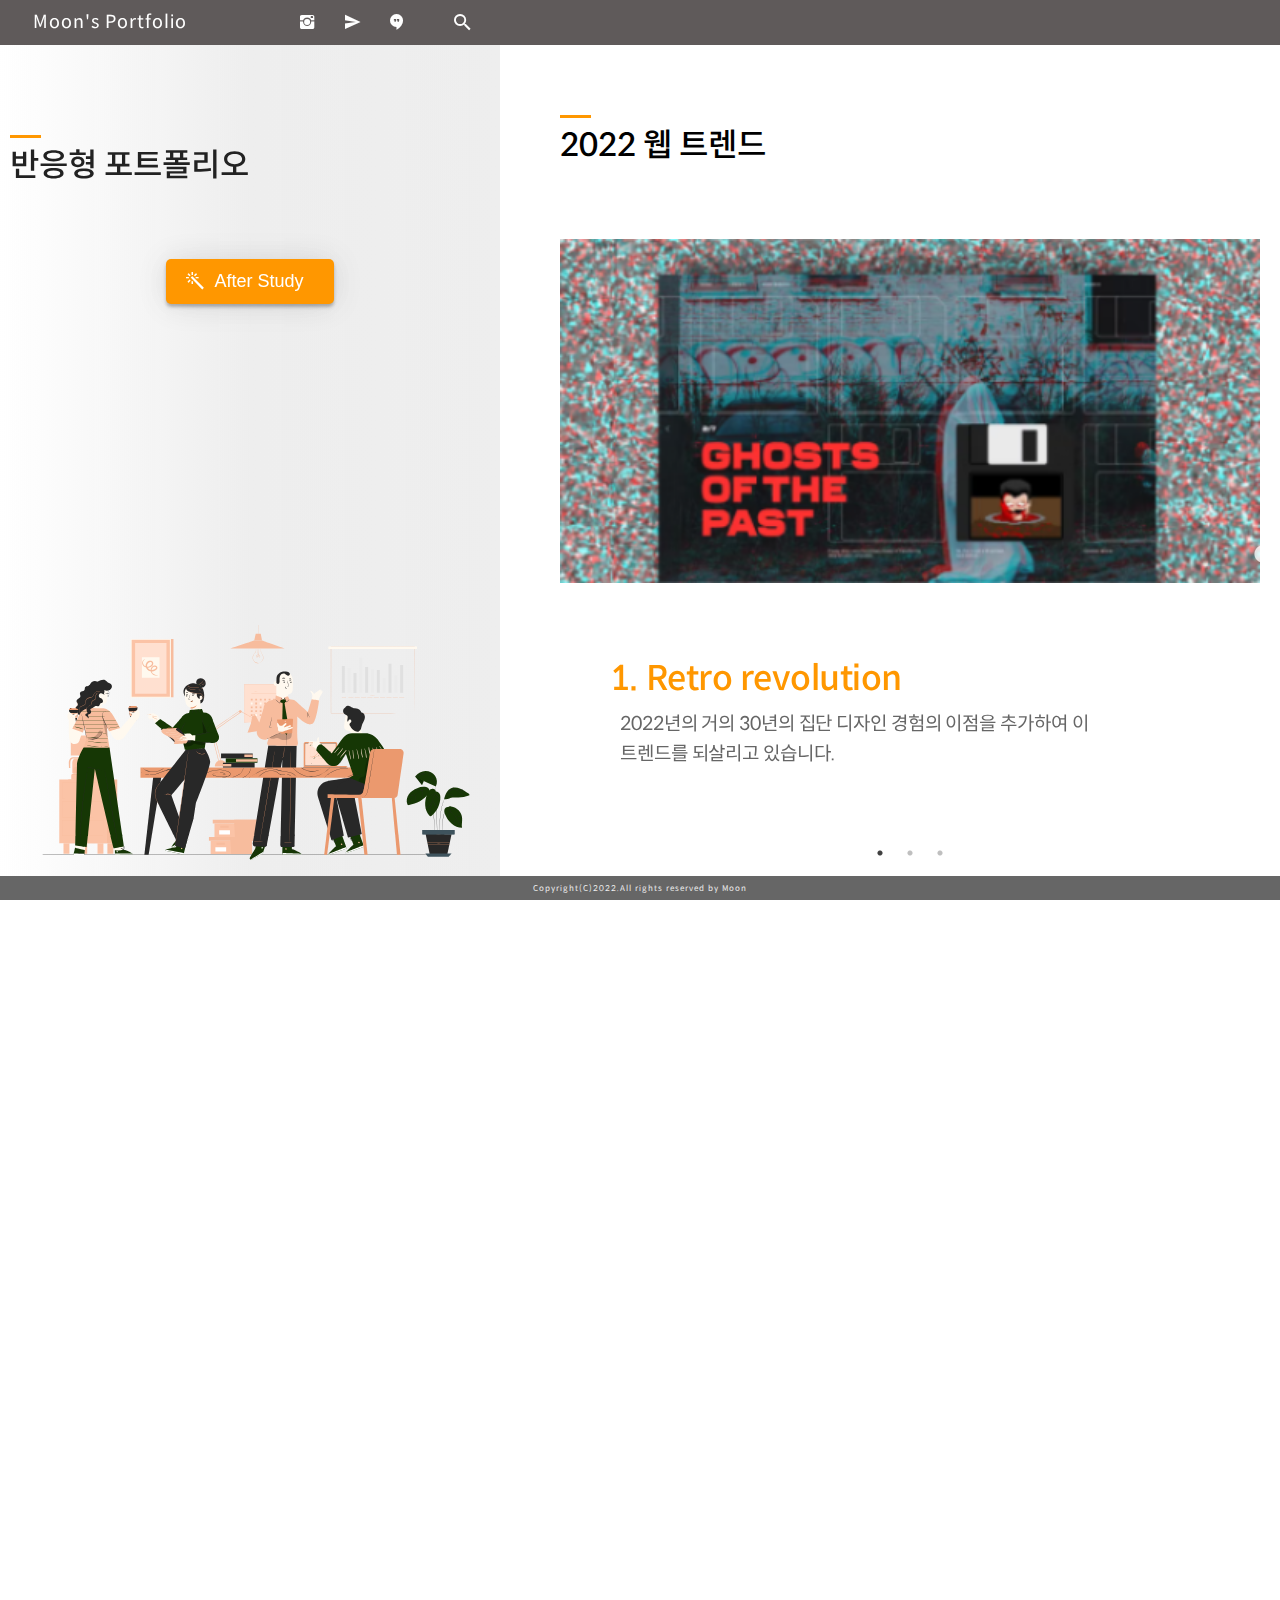
<file: index.html>
<!DOCTYPE html>

<html lang="ko">

<head>
    <meta charset="UTF-8" />
    <!-- 파비콘 -->
    <link rel="shortcut icon" href="favicon.ico" />

    <meta http-equiv="X-UA-Compatible" content="IE=edge" />

    <meta name="viewport" content="width=device-width, initial-scale=1.0" />

    <!--  og:이미지 -->
    <meta property="og:image" content="og_img.jpg" />

    <!-- 폰트 -->
    <link href="./css/SpoqaHanSansNeo.css" rel="stylesheet" type="text/css" />

    <!-- 리셋 -->
    <link href="./css/reset.css" rel="stylesheet" type="text/css" />

    <!-- 아이오니콘 -->
    <link href="./css/ionicons.css" rel="stylesheet" type="text/css" />

    <!-- slick -->
    <link rel="stylesheet" href="./slick/slick.css">
    <link rel="stylesheet" href="./slick/slick-theme.css">

    <!-- css -->
    <link rel="stylesheet" href="./css/style_ysk.css" />

    <!-- 제이쿼리 -->
    <script type="text/javascript" src="./js/jquery-3.6.0.min.js"></script>
    <!-- slick -->
    <script type="text/javascript" src="./js/slick.js"></script>
    <!-- amchart 온라인 방식만 지원-->
    <script src="//cdn.amcharts.com/lib/5/index.js"></script>
    <script src="//cdn.amcharts.com/lib/5/wc.js"></script>
    <script src="//cdn.amcharts.com/lib/5/themes/Animated.js"></script>
    <!-- lottie-player -->
    <script src="./js/lottie-player.js"></script>
    <script>
        $(document).ready(function() {
            //  메뉴버튼
            $('.gnb_area .wrap_btn').click(function() {
                $(this).find('.btn_call_menu').toggleClass('on');
                $('.gnb').toggleClass('on');
            });
            //  카로셀 설정 ,  nested 사용 예정이 없어 swiper보다  좀더 가벼운  slick 사용
            $('.slide_01').slick({
                infinite: true,
                slidesToShow: 1,
                speed: 500,
                drggable: true,
                arrows: true,
                dots: true,
                autoplay: true,
                autoplaySpeed: 4000,
                pauseOnHover: true,
                fade:true,

            });
        });
    </script>
    <title>Moon's Pofol</title>
</head>

<body>
    <div class="wrap_main">
        <div class="wrap_gnb">
            <h1 class="tit">
                Moon's Portfolio
            </h1>
            <nav class="gnb_area">
                <div class="wrap_btn">
                    <button class="btn_call_menu on">
                        <i class="ion-android-menu call_menu">
                        </i>
                        <span class="ir">
                            메뉴열기
                        </span>
                    </button>
                    <button class="btn_call_menu">
                        <i class="ion-android-close call_menu">
                        </i>
                        <span class="ir">
                            메뉴닫기
                        </span>
                    </button>
                </div>

                <ul class="gnb">
                    <li>
                        <a href="">
                            <i class="ion-social-instagram"></i> <span class="txt">인스타 그램</span>
                        </a>
                    </li>
                    <li>
                        <a href="">
                            <i class="ion-android-send"></i><span class="txt"> 이메일</span>
                        </a>
                    </li>
                    <li>
                        <a href="">
                            <i class="ion-android-hangout"></i> <span class="txt">더미</span>
                        </a>
                    </li>
                </ul>
            </nav>
            <div class="search_area">
                <button class="btn_call_search">
                    <i class="ion-android-search call_seach">
                    </i>
                    <span class="ir">
                        검색
                    </span>
                            </button>
            </div>
        </div>
        <div id="content">
            <section class="chart_area">
                <h3 class="tit_section">반응형 포트폴리오</h3>
                <p class="sub_tit">
                    <!-- amchart 및 Lottie br & codepen 참조 -->
                </p>
                <button class="chart_action"><i class="ion-ios-color-wand"></i> After Study</button>
                <div id="chartdiv"></div>

                <div class="lottie on">
                    <lottie-player src="./images/45534-team.json" background="transparent" speed="1" loop autoplay>
                    </lottie-player>
                </div>
                <div class="lottie">
                    <lottie-player src="./images/75296-developer-01-whoooa.json" background="transparent" speed="1" loop autoplay>
                    </lottie-player>
                </div>
                <script>
                    //  챠트의 설정은 codepen에서 원하는 내용을 찾아 적용하였습니다.
                    var root = am5.Root.new("chartdiv");
                    root.setThemes([
                        am5themes_Animated.new(root)
                    ]);
                    var container = root.container.children.push(am5.Container.new(root, {
                        width: am5.percent(100),
                        height: am5.percent(100),
                        layout: root.gridLayout
                    }));
                    var series = container.children.push(am5wc.WordCloud.new(root, {
                        categoryField: "tag",
                        valueField: "weight",
                        calculateAggregates: true
                    }));
                    series.set("heatRules", [{
                        target: series.labels.template,
                        dataField: "value",
                        min: am5.color(0x000000),
                        max: am5.color(0x000000),
                        key: "fill"
                    }]);
                    series.labels.template.setAll({
                        paddingTop: 5,
                        paddingBottom: 5,
                        paddingLeft: 10,
                        paddingRight: 10,
                        fontFamily: "Spoqa Han Sans Neo",
                        cursorOverStyle: "pointer"
                    });
                    series.labels.template.events.on("click", function(ev) {
                        const category = ev.target.dataItem.get("category");
                        window.open(" https://www.google.com/search?q=" + encodeURIComponent(category));
                    });
                    var data_1 = [{
                            tag: "유튜브",
                            weight: 0.12
                        }, {
                            tag: "주식",
                            weight: 0.11
                        }, {
                            tag: "금리",
                            weight: 0.1
                        }, {
                            tag: "트렌드",
                            weight: 0.1
                        }, {
                            tag: "날씨",
                            weight: 0.
                        }, {
                            tag: "코로나",
                            weight: 0.5
                        }, {
                            tag: "점심은?",
                            weight: 0.3
                        }

                    ]
                    var data_2 = [{
                            tag: "시멘틱 마크업",
                            weight: 0.12
                        }, {
                            tag: "CSS",
                            weight: 0.12
                        }, {
                            tag: "JavaScript",
                            weight: 0.2
                        }, {
                            tag: "SASS",
                            weight: 0.1
                        }, {
                            tag: "바닐라",
                            weight: 0.05
                        }, {
                            tag: "NODE",
                            weight: 0.03
                        }, {
                            tag: "퍼블리셔",
                            weight: 0.1
                        }, {
                            tag: "CHART",
                            weight: 0.06
                        }, {
                            tag: "VUE",
                            weight: 0.07
                        }, {
                            tag: "npm",
                            weight: 0.06
                        },

                    ]
                    series.data.setAll(
                        data_1
                    );
                    setInterval(function() {
                        am5.array.each(series.dataItems, function(dataItem) {
                            var value = Math.random() * 65;
                            value = value - Math.random() * value;
                            dataItem.set("value", value);
                            dataItem.set("valueWorking", value);
                        })
                    }, 3000)

                    function selectDataset(set) {
                        series.data.setAll(
                            set
                        );
                        series.set("heatRules", [{
                            target: series.labels.template,
                            dataField: "value",
                            min: am5.color(0xFFD4C2),
                            max: am5.color(0xFF621F),
                            key: "fill"
                        }]);
                        $('.lottie').toggleClass('on')
                    }
                    $('.chart_action').click(function() {
                        selectDataset(data_2)
                        $(this).hide()
                    })
                </script>
            </section>

            <section class="slide_area">
                <h2 class="tit_section">2022 웹 트렌드</h2>
                <ul class="slide_01 card_00">
                    <li class="type_00">
                        <a target="_blank" href="https://99designs.com/blog/trends/web-design-trends/#3">
                            <div class="img_area">
                                <img src="./images/sl_01.png" alt="Retro revolution">
                            </div>
                            <div class="txt_box">
                                <h3 class="tit_card">
                                    1. Retro revolution
                                </h3>
                                <p class="txt">2022년의 거의 30년의 집단 디자인 경험의 이점을 추가하여 이 트렌드를 되살리고 있습니다.</p>
                            </div>
                        </a>
                    </li>
                    <li class="type_00">
                        <a target="_blank" href="https://99designs.com/blog/trends/web-design-trends/#4">
                            <div class="img_area">
                                <img src="./images/sl_02.png" alt="Visible borders">
                            </div>
                            <div class="txt_box">
                                <h3 class="tit_card">2. Visible borders</h3>
                                <p class="txt">. 2022년에 단순한 테두리와 프레임을 통해 기초를 드러내는 레이아웃으로 좀 더 현실감 있게 만들려고 합니다.</p>
                            </div>

                        </a>
                    </li>
                    <li class="type_00">
                        <a target="_blank" href="https://99designs.com/blog/trends/web-design-trends/#9">
                            <div class="img_area">
                                <img src="./images/sl_03.png" alt="Retro revolution">
                            </div>
                            <div class="txt_box">
                                <h3 class="tit_card">3. Handmade graphics</h3>
                                <p class="txt">
                                    2022년에는 관련 인터페이스를 육성하기 위해 DIY 그래픽의 증가가 예상됩니다. 디지털 도구에 의존하면 불완전한 예술 작품으로 얻을 수 있는 개성을 놓치기 쉽습니다. </p>
                            </div>
                        </a>
                    </li>
                </ul>
            </section>
            <section class="skill_area">
                <h2 class="tit_section">관심 기술</h2>
                <ul class="card_01">
                    <li class="">
                        <a href="https://lottiefiles.com/web-player?gclid=CjwKCAjwsJ6TBhAIEiwAfl4TWDPYIYh1yUp-LKxi04ds0awaN17H2boIovWrNcsEdCma_mxBdBWPiBoCqM4QAvD_BwE" target="_blank">
                            <div class="img_area">
                                <img src="images/lottie.png" alt="Lottie 이미지">
                            </div>
                            <div class="txt_box">
                                <h3 class="tit_card">
                                    <strong><i class="ion-film-marker"></i>Lottie.js</strong>
                                </h3>
                                <p class="txt ">

                                    모든 웹사이트를 위한 강력한 웹 플레이어
                                </p>
                                <p class="site ">https://lottiefiles.com/</p>
                            </div>
                        </a>
                    </li>
                    <li class=" ">
                        <a href="https://git-scm.com/ " target="_blank ">
                            <div class="img_area ">
                                <img src="images/git.png " alt="Lottie 이미지 ">
                            </div>
                            <div class="txt_box ">
                                <h3 class="tit_card ">
                                    <strong><i class="ion-merge"></i>git.js</strong>
                                </h3>
                                <p class="txt "> 빠르고 효율적으로 처리하도록 설계된 무료 오픈 소스 분산 버전 제어 시스템
                                </p>
                                <p class="site ">https://git-scm.com/</p>
                            </div>
                        </a>
                    </li>
                    <li class=" ">
                        <a href="https://www.amcharts.com/javascript-charts/ " target="_blank ">
                            <div class="img_area ">
                                <img src="images/amcharts.png " alt="Lottie 이미지 ">
                            </div>
                            <div class="txt_box ">
                                <h3 class="tit_card ">
                                    <strong><i class="ion-arrow-graph-up-right"></i> amCharts.js</strong>
                                </h3>
                                <p class="txt "> 간단하면서도 강력하고 유연한 드롭인 데이터 시각화 챠트 솔루션.</p>
                                <p class="site ">https://www.amcharts.com/javascript-charts/</p>
                            </div>
                        </a>
                    </li>
                    <li class=" ">
                        <a href="https://sass-lang.com/ " target="_blank ">
                            <div class="img_area ">
                                <img src="images/sass.png " alt="sass-lang 이미지 ">
                            </div>
                            <div class="txt_box ">
                                <h3 class="tit_card ">
                                    <strong><i class="ion-social-sass"></i> sass-lang</strong>
                                </h3>
                                <p class="txt ">Sass는 햄튼 캐틀린이 설계하고 나탈리 바이첸바움이 개발한 CSS 전처리 도구</p>
                                <p class="site ">https://sass-lang.com/</p>
                            </div>
                        </a>
                    </li>

                </ul>

            </section>
            <section class="profile_area">
                <h2 class="tit_section">Profile</h2>
                <div class="profile_card">
                    <h3 class="tit_profile">
                        꼬북이
                    </h3>
                    <dl class="profile_list">
                        <dt>email</dt>
                        <dd>
                            <a href="mailto:email@gamil.com" class=""><i class="ion-email"></i> email@gamil.com</a>
                        </dd>
                    </dl>
                    <dl class="profile_list">
                        <dt>Skill</dt>
                        <dd>
                            Html , CSS , JQUERY
                        </dd>
                    </dl>
                    <dl class="profile_list">
                        <dt>Tool</dt>
                        <dd>
                            VSCODE, GIT, PHOTOSHOP
                        </dd>
                    </dl>
                    <!-- * 카카오맵 - 지도퍼가기 -->
                    <!-- 1. 지도 노드 -->
                    <div id="daumRoughmapContainer1651042328059" class="root_daum_roughmap root_daum_roughmap_landing">
                    </div>
                    <!-- 2. 설치 스크립트* 지도 퍼가기 서비스를 2개 이상 넣을 경우, 설치 스크립트는 하나만 삽입합니다.-->
                    <script charset="UTF-8" class="daum_roughmap_loader_script" src="https://ssl.daumcdn.net/dmaps/map_js_init/roughmapLoader.js"></script>

                    <!-- 3. 실행 스크립트 -->
                    <script charset="UTF-8">
                        new daum.roughmap.Lander({
                            "timestamp": "1651042328059",
                            "key": "2az7a",
                            "mapWidth": "1200",
                            "mapHeight": "360"
                        }).render();
                    </script>
                </div>

            </section>
        </div>
        <div class="footer ">
            <p class="copyright">
                Copyright(C)2022.All rights reserved by Moon
            </p>

        </div>


    </div>


</body>

</html>
</file>
<file: css/SpoqaHanSansNeo.css>
/**
 * Copyright (c) 2015 Spoqa, Inc.
 *
 * Permission is hereby granted, free of charge, to any person obtaining
 * a copy of this software and associated documentation files (the
 * "Software"), to deal in the Software without restriction, including
 * without limitation the rights to use, copy, modify, merge, publish,
 * distribute, sublicense, and/or sell copies of the Software, and to
 * permit persons to whom the Software is furnished to do so, subject to
 * the following conditions:
 *
 * The above copyright notice and this permission notice shall be
 * included in all copies or substantial portions of the Software.
 *
 * THE SOFTWARE IS PROVIDED "AS IS", WITHOUT WARRANTY OF ANY KIND,
 * EXPRESS OR IMPLIED, INCLUDING BUT NOT LIMITED TO THE WARRANTIES OF
 * MERCHANTABILITY, FITNESS FOR A PARTICULAR PURPOSE AND
 * NONINFRINGEMENT. IN NO EVENT SHALL THE AUTHORS OR COPYRIGHT HOLDERS BE
 * LIABLE FOR ANY CLAIM, DAMAGES OR OTHER LIABILITY, WHETHER IN AN ACTION
 * OF CONTRACT, TORT OR OTHERWISE, ARISING FROM, OUT OF OR IN CONNECTION
 * WITH THE SOFTWARE OR THE USE OR OTHER DEALINGS IN THE SOFTWARE.
 */

@font-face {
    font-family: 'Spoqa Han Sans Neo';
    font-weight: 700;
    src: local('Spoqa Han Sans Neo Bold'), url('../fonts/SpoqaHanSansNeo/SpoqaHanSansNeo-Bold.woff2') format('woff2'), url('../fonts/SpoqaHanSansNeo/SpoqaHanSansNeo-Bold.woff') format('woff'), url('../fonts/SpoqaHanSansNeo/SpoqaHanSansNeo-Bold.ttf') format('truetype');
}

@font-face {
    font-family: 'Spoqa Han Sans Neo';
    font-weight: 500;
    src: local('Spoqa Han Sans Neo Medium'), url('../fonts/SpoqaHanSansNeo/SpoqaHanSansNeo-Medium.woff2') format('woff2'), url('../fonts/SpoqaHanSansNeo/SpoqaHanSansNeo-Medium.woff') format('woff'), url('../fonts/SpoqaHanSansNeo/SpoqaHanSansNeo-Medium.ttf') format('truetype');
}

@font-face {
    font-family: 'Spoqa Han Sans Neo';
    font-weight: 400;
    src: local('Spoqa Han Sans Neo Regular'), url('../fonts/SpoqaHanSansNeo/SpoqaHanSansNeo-Regular.woff2') format('woff2'), url('../fonts/SpoqaHanSansNeo/SpoqaHanSansNeo-Regular.woff') format('woff'), url('../fonts/SpoqaHanSansNeo/SpoqaHanSansNeo-Regular.ttf') format('truetype');
}

@font-face {
    font-family: 'Spoqa Han Sans Neo';
    font-weight: 300;
    src: local('Spoqa Han Sans Neo Light'), url('../fonts/SpoqaHanSansNeo/SpoqaHanSansNeo-Light.woff2') format('woff2'), url('../fonts/SpoqaHanSansNeo/SpoqaHanSansNeo-Light.woff') format('woff'), url('../fonts/SpoqaHanSansNeo/SpoqaHanSansNeo-Light.ttf') format('truetype');
}

@font-face {
    font-family: 'Spoqa Han Sans Neo';
    font-weight: 100;
    src: local('Spoqa Han Sans Neo Thin'), url('../fonts/SpoqaHanSansNeo/SpoqaHanSansNeo-Thin.woff2') format('woff2'), url('../fonts/SpoqaHanSansNeo/SpoqaHanSansNeo-Thin.woff') format('woff'), url('../fonts/SpoqaHanSansNeo/SpoqaHanSansNeo-Thin.ttf') format('truetype');
}
</file>
<file: css/style_ysk.css>
/* 모바일 퍼스트 max 720px */
.wrap_gnb { line-height: 45px; position: fixed; z-index: 1000; top: 0; width: 100%; min-height: 45px; background: rgba(55, 49, 49, 0.8); } 
.wrap_gnb .tit { font-size: 18px; font-weight: 400; box-sizing: border-box; width: 100%; padding: 0 80px; text-align: center; letter-spacing: 1px; color: #fff; } 
.wrap_gnb .gnb { position: fixed; z-index: 1000000; top: 45px; bottom: 0; left: -100%; display: block; box-sizing: border-box; width: 100%; padding: 20px 30px; transition: 0.3s; background: #fff; } 
.wrap_gnb .gnb.on { left: 0; background: rgba(55, 49, 49, 0.8); } 
.wrap_gnb .gnb li { font-size: 18px; color: #fff; } 
.wrap_gnb .gnb li a { font-weight: 400; display: flex; align-items: center; justify-content: flex-start; letter-spacing: 1px; } 
.wrap_gnb .gnb li i { font-size: 31px; margin-right: 10px; } 
.wrap_gnb .btn_call_menu,
.wrap_gnb .btn_call_search { position: absolute; top: 0; width: 45px; height: 45px; color: #fff; } 
.wrap_gnb .gnb_area button.btn_call_menu { z-index: 10; left: 0; width: 45px; height: 45px; transition: 0.3s; transform: rotate(180deg); opacity: 0; } 
.wrap_gnb .gnb_area button.btn_call_menu.on { z-index: 100; opacity: 1; } 
.wrap_gnb .search_area button.btn_call_search { font-size: 22px; right: 0; } 
.wrap_gnb .gnb_area .btn_call_menu,
.wrap_gnb .search_area .btn_call_search { font-size: 24px; font-weight: 100; display: flex; align-items: center; justify-content: center; } 
#content { position: relative; z-index: 1; max-width: 540px; min-height: calc(100vh - 45px); margin: 45px auto; margin-top: 45px; } 
#content section { box-sizing: border-box; width: 100%; padding: 0 30px; } 
#content .tit_section { font-size: 24px; font-weight: 500; line-height: 1.5; position: relative; width: 100%; margin: 50px 0 30px; padding: 6px 0 0 0; } 
#content .tit_section:before { position: absolute; top: 0; left: 0; display: block; width: 31px; height: 3px; content: ""; border-top: 3px solid rgba(255, 151, 0, 1); } 
#content section.chart_area { position: relative; display: flex; align-items: center; flex-direction: column; justify-content: space-between; box-sizing: border-box; height: 90vh; padding: 20px 30px; color: #222; background-size: cover; } 
#chartdiv { position: relative; z-index: 10; width: 100vw; height: 100vw; border-radius: 6px; } 
#content section .tit { font-size: 24px; font-weight: 500; line-height: 1.5; z-index: 10; align-self: flex-start; } 
#content section .sub_tit { font-size: 14px; line-height: 1.3; z-index: 10; align-self: flex-start; text-align: left; } 
#content section.chart_area .lottie { display: none; height: 30vh; } 
#content section.chart_area .lottie.on { display: block; } 
#content .chart_action { font-size: 18px; z-index: 1; display: flex; align-items: center; justify-content: flex-end; margin: 0 0 0; padding: 0 30px 0 20px; color: #fff; border: none; border-radius: 5px; background: rgb(255, 151, 0); box-shadow: 0 3px 5px -1px rgb(0 0 0 / 20%), 0 3px 3px 0 rgb(0 0 0 / 14%), 0 1px 30px 0 rgb(0 0 0 / 12%); } 
#content .chart_action i { font-size: 23px; margin-right: 10px; } 
#content section.slide_area .slick-slide > a,
#content section.slide_area .slick-slide > div { display: flex; align-items: center; flex-direction: column; justify-content: flex-start; box-sizing: border-box; min-height: 340px; } 
#content section.slide_area .slick-dots { bottom: 0; } 
.card_00 .txt_box { line-height: 1.5; padding: 10px 10px; color: #666; } 
.card_00 .tit_card { font-weight: 500; margin: 10px 0 5px; letter-spacing: -0.5px; color: rgb(255 151 0); } 
.card_00 .txt { font-size: 14px; line-height: 1.6; margin-bottom: 10px; padding: 0 20px 0 10px; letter-spacing: -0.1px; } 
.card_01 .img_area { overflow: hidden; box-sizing: border-box; width: 90%; padding: 3px; background: linear-gradient(-45deg, rgb(238 119 82 / 30%), rgb(231 60 126 / 70%), #23a6d5, #23d5ab); box-shadow: -4px -2px 10px rgb(0 0 0 / 30%); } 
.card_01 .img_area img { display: block; background: #fff; } 
.card_01 .txt_box { line-height: 1.5; position: relative; z-index: 1000; width: 47%; margin: -22px -2px 0 auto; padding: 30px 40px 30px; color: #666; border-radius: 5px; background: rgb(238 238 238 / 80%); box-shadow: 4px 2px 8px rgb(0 0 0 / 20%); } 
.card_01 .tit_card { font-size: 22px; font-weight: 500; margin: 0 0 15px; letter-spacing: -0.5px; color: #555; } 
.card_01 .tit_card i { font-size: 34px; margin-right: 15px; color: rgb(24 103 192 / 80%); } 
.card_01 .tit_card strong { display: flex; align-items: center; } 
.card_01 .txt { font-size: 14px; line-height: 1.4; margin-bottom: 15px; letter-spacing: -0.1px; } 
.card_01 .site { font-size: 12px; line-height: 1.1; margin-bottom: 4px; letter-spacing: -0.1px; word-break: break-all; color: #888; } 
.card_01 li { position: relative; margin-bottom: 55px; } 
#daumRoughmapContainer1651042328059 { width: 100% !important; margin-top: 40px; border-radius: 10px; } 
section .tit_profile { font-size: 24px; font-weight: 700; line-height: 1.2; margin-bottom: 10px; } 
.profile_list { display: flex; align-items: center; flex-direction: row; justify-content: flex-start; margin-bottom: 10px; } 
.profile_list dt { font-size: 16px; font-weight: 500; display: flex; width: 60px; color: #666; } 
.profile_list dd { font-family: sans-serif; font-size: 14px; font-weight: 400; display: flex; align-items: center; flex-direction: column; justify-content: center; min-height: 25px; color: #333; } 
.profile_list dd > a { display: flex; align-items: flex-start; align-items: center; min-height: auto; padding: 4px 10px 8px; letter-spacing: 1px; color: #fff; border-radius: 4px; background: rgb(24 103 192 / 80%); } 
.profile_list dd i { font-size: 24px; margin-top: 2px; margin-right: 10px; } 
.profile_card { padding: 20px 25px; box-shadow: 0 3px 1px -2px rgb(0 0 0 / 20%), 0 2px 2px 0 rgb(0 0 0 / 14%), 0 1px 5px 0 rgb(0 0 0 / 12%); } 
.footer { display: flex; align-items: center; justify-content: center; min-height: 64px; margin-top: 24px; background: #666; } 
.copyright { font-size: 12px; display: flex; align-items: center; justify-content: center; letter-spacing: 1px; color: #eee; } 
@media screen and (min-width: 721px) and (max-width: 1200px){
 #content { max-width: 720px; } 
 #content .tit_section { font-size: 38px; margin: 80px 0 50px; } 
 .slick-dotted.slick-slider { max-width: 580px; margin: 0 auto; } 
 .card_00 .txt_box { max-width: 450px; } 
 .card_00 .tit_card { font-size: 28px; line-height: 1.4; margin-bottom: 20px; } 
 .card_00 .txt { font-size: 24px; line-height: 1.6; } 
 #content section.skill_area .card_01 { display: flex; flex-wrap: wrap; } 
 #content section.skill_area .card_01 li { box-sizing: border-box; width: 50%; padding: 0 30px; } 
 .profile_card { display: flex; align-items: center; flex-direction: column; } 
 section .tit_profile { font-size: 38px; font-weight: 500; margin-bottom: 30px; } 
 .profile_list { width: 360px; } 
 .profile_list dt { font-size: 22px; margin-right: 50px; } 
 .profile_list dd { font-size: 20px; font-weight: 400; } 
 }
@media screen and (min-width: 1201px){
 .wrap_gnb .wrap_btn { display: none; } 
 .wrap_gnb .tit { width: 220px; padding: 0 0; } 
 .wrap_gnb .gnb { position: absolute; z-index: 1000000; top: 0; bottom: auto; left: 270px; display: block; display: flex; flex-direction: row; justify-content: space-evenly; box-sizing: border-box; width: 150px; padding: 0 30px; transition: 0.3s; background: none; } 
 .wrap_gnb .gnb.on { left: 0; background: rgba(55, 49, 49, 0.8); } 
 .wrap_gnb .gnb li { font-size: 17px; color: #fff; } 
 .wrap_gnb .gnb li a { font-weight: 400; display: flex; align-items: center; justify-content: flex-start; letter-spacing: 1px; } 
 .wrap_gnb .gnb li span { display: none; } 
 .wrap_gnb .gnb li i { font-size: 19px; margin-right: 0; } 
 .wrap_gnb .btn_call_menu,
 .wrap_gnb .btn_call_search { position: absolute; top: 0; width: 45px; height: 45px; color: #fff; } 
 .wrap_gnb .gnb_area button.btn_call_menu { z-index: 10; left: 0; width: 45px; height: 45px; transition: 0.3s; transform: rotate(180deg); opacity: 0; } 
 .wrap_gnb .gnb_area button.btn_call_menu.on { z-index: 100; opacity: 1; } 
 .wrap_gnb .search_area button.btn_call_search { font-size: 22px; left: 440px; } 
 .wrap_gnb .gnb_area .btn_call_menu,
 .wrap_gnb .search_area .btn_call_search { font-size: 24px; font-weight: 100; display: flex; align-items: center; justify-content: center; } 
 #content { position: relative; z-index: 1; display: flex; flex-wrap: wrap; justify-content: flex-end; max-width: 1400px; min-height: calc(100vh - 45px); margin: 45px auto; margin-top: 45px; } 
 #content section { float: right; box-sizing: border-box; width: calc(100% - 540px); max-width: 820px; margin-left: 500px; padding: 0 20px; } 
 #content .tit_section { font-size: 32px; font-weight: 500; line-height: 1.5; position: relative; margin: 70px 0 70px; padding: 6px 0 0 0; } 
 #content .tit_section:before { position: absolute; top: 0; left: 0; display: block; width: 31px; height: 3px; content: ""; border-top: 3px solid rgba(255, 151, 0, 1); } 
 #content section.chart_area { position: fixed; left: 0; display: flex; align-items: center; flex-direction: column; justify-content: space-between; box-sizing: border-box; width: 500px; height: calc(100vh - 60px); margin-left: 0; padding: 20px 10px; color: #222; background: linear-gradient(90deg, #fff, rgb(221 221 221 / 50%), #eee); background-size: cover; } 
 #chartdiv { position: relative; z-index: 10; width: 100%; height: 100%; border-radius: 6px; } 
 #content section .tit { font-size: 24px; font-weight: 500; line-height: 1.5; z-index: 10; align-self: flex-start; } 
 #content section .sub_tit { font-size: 14px; line-height: 1.3; z-index: 10; align-self: flex-start; text-align: left; } 
 #content section.chart_area .lottie { display: none; height: 30vh; } 
 #content section.chart_area .lottie.on { display: block; } 
 #content .chart_action { font-size: 18px; z-index: 1; display: flex; align-items: center; justify-content: flex-end; padding: 0 30px 0 20px; color: #fff; border: none; border-radius: 5px; background: rgb(255, 151, 0); box-shadow: 0 3px 5px -1px rgb(0 0 0 / 20%), 0 3px 3px 0 rgb(0 0 0 / 14%), 0 1px 30px 0 rgb(0 0 0 / 12%); } 
 #content .chart_action i { font-size: 23px; margin-right: 10px; } 
 #content section.slide_area .slick-slide > a,
 #content section.slide_area .slick-slide > div { display: flex; align-items: center; flex-direction: column; justify-content: flex-start; box-sizing: border-box; min-height: 340px; } 
 #content section.slide_area .slick-dots { bottom: 0; } 
 .card_00 .txt_box { line-height: 1.5; box-sizing: border-box; max-width: 600px; margin-top: 50px; padding: 10px 50px; color: #666; } 
 .card_00 .tit_card { font-size: 34px; font-weight: 500; margin: 10px 0 5px; letter-spacing: -0.5px; color: rgb(255 151 0); } 
 .card_00 .txt { font-size: 19px; line-height: 1.6; margin-bottom: 60px; padding: 0 20px 0 10px; letter-spacing: -0.1px; } 
 .card_01 { display: flex; flex-wrap: wrap; justify-content: space-between; } 
 .card_01 .img_area { overflow: hidden; box-sizing: border-box; width: 90%; padding: 3px; background: linear-gradient(-45deg, rgb(238 119 82 / 30%), rgb(231 60 126 / 70%), #23a6d5, #23d5ab); box-shadow: -4px -2px 10px rgb(0 0 0 / 30%); } 
 .card_01 .img_area img { display: block; background: #fff; } 
 .card_01 .txt_box { line-height: 1.5; position: relative; z-index: 1000; width: 47%; margin: -22px -2px 0 auto; padding: 30px 40px 30px; color: #666; border-radius: 5px; background: rgb(238 238 238 / 80%); box-shadow: 4px 2px 8px rgb(0 0 0 / 20%); } 
 .card_01 .tit_card { font-size: 22px; font-weight: 500; margin: 0 0 15px; letter-spacing: -0.5px; color: #555; } 
 .card_01 .tit_card i { font-size: 34px; margin-right: 15px; color: rgb(24 103 192 / 80%); } 
 .card_01 .tit_card strong { display: flex; align-items: center; } 
 .card_01 .txt { font-size: 14px; line-height: 1.4; margin-bottom: 15px; letter-spacing: -0.1px; } 
 .card_01 .site { font-size: 12px; line-height: 1.1; margin-bottom: 4px; letter-spacing: -0.1px; word-break: break-all; color: #888; } 
 .card_01 li { position: relative; width: 43%; margin-bottom: 55px; } 
 #daumRoughmapContainer1651042328059 { width: 100% !important; margin-top: 40px; border-radius: 10px; } 
 section .tit_profile { font-size: 24px; font-weight: 700; line-height: 1.2; margin-bottom: 10px; } 
 .profile_list { display: flex; align-items: center; flex-direction: row; justify-content: flex-start; margin-bottom: 10px; } 
 .profile_list dt { font-size: 16px; font-weight: 500; display: flex; width: 60px; color: #666; } 
 .profile_list dd { font-family: sans-serif; font-size: 14px; font-weight: 400; display: flex; align-items: center; flex-direction: column; justify-content: center; min-height: 25px; color: #333; } 
 .profile_list dd > a { display: flex; align-items: flex-start; align-items: center; min-height: auto; padding: 4px 10px 8px; letter-spacing: 1px; color: #fff; border-radius: 4px; background: rgb(24 103 192 / 80%); } 
 .profile_list dd i { font-size: 24px; margin-top: 2px; margin-right: 10px; } 
 .profile_card { padding: 20px 25px; box-shadow: 0 3px 1px -2px rgb(0 0 0 / 20%), 0 2px 2px 0 rgb(0 0 0 / 14%), 0 1px 5px 0 rgb(0 0 0 / 12%); } 
 .footer { position: fixed; z-index: 10000; bottom: 0; display: flex; align-items: center; justify-content: center; width: 100%; min-height: 24px; margin-top: 24px; background: rgb(102 102 102); } 
 .copyright { font-size: 8px; display: flex; align-items: center; justify-content: center; letter-spacing: 1px; } 
 }
</file>
